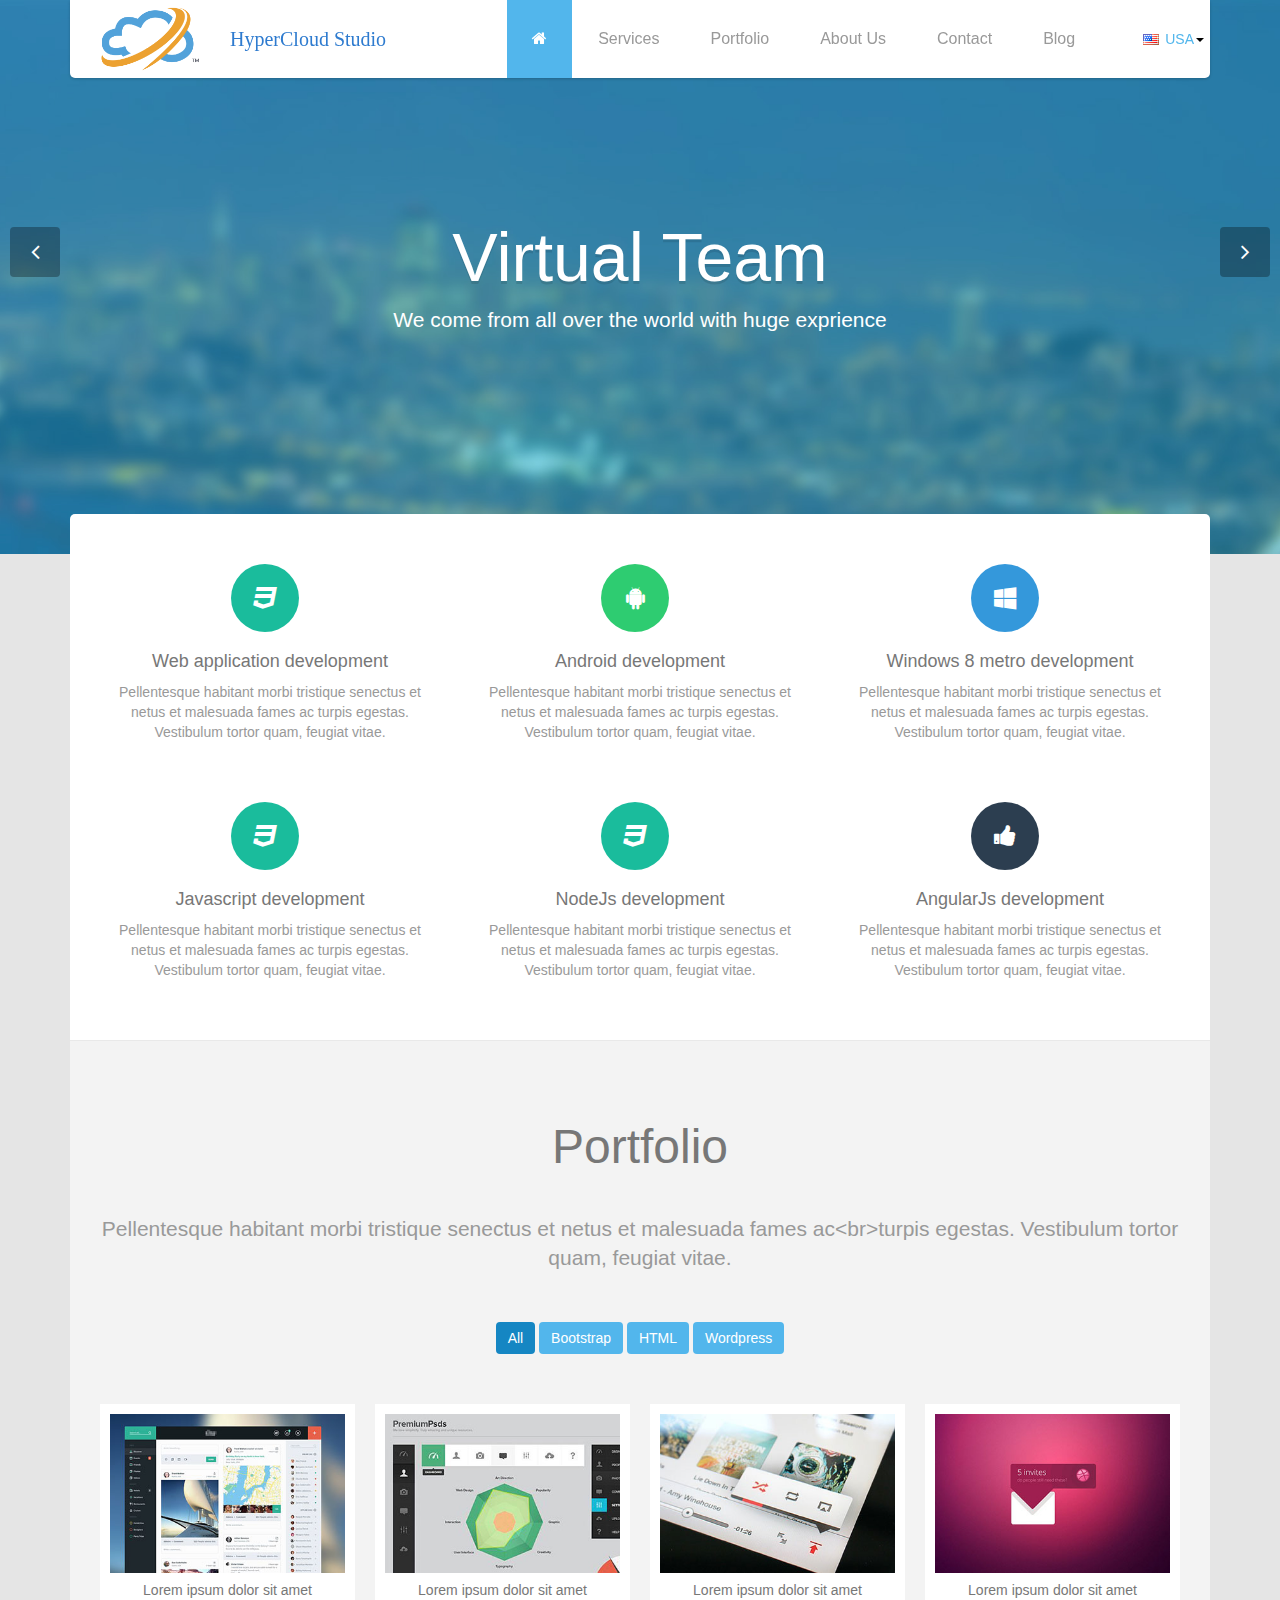
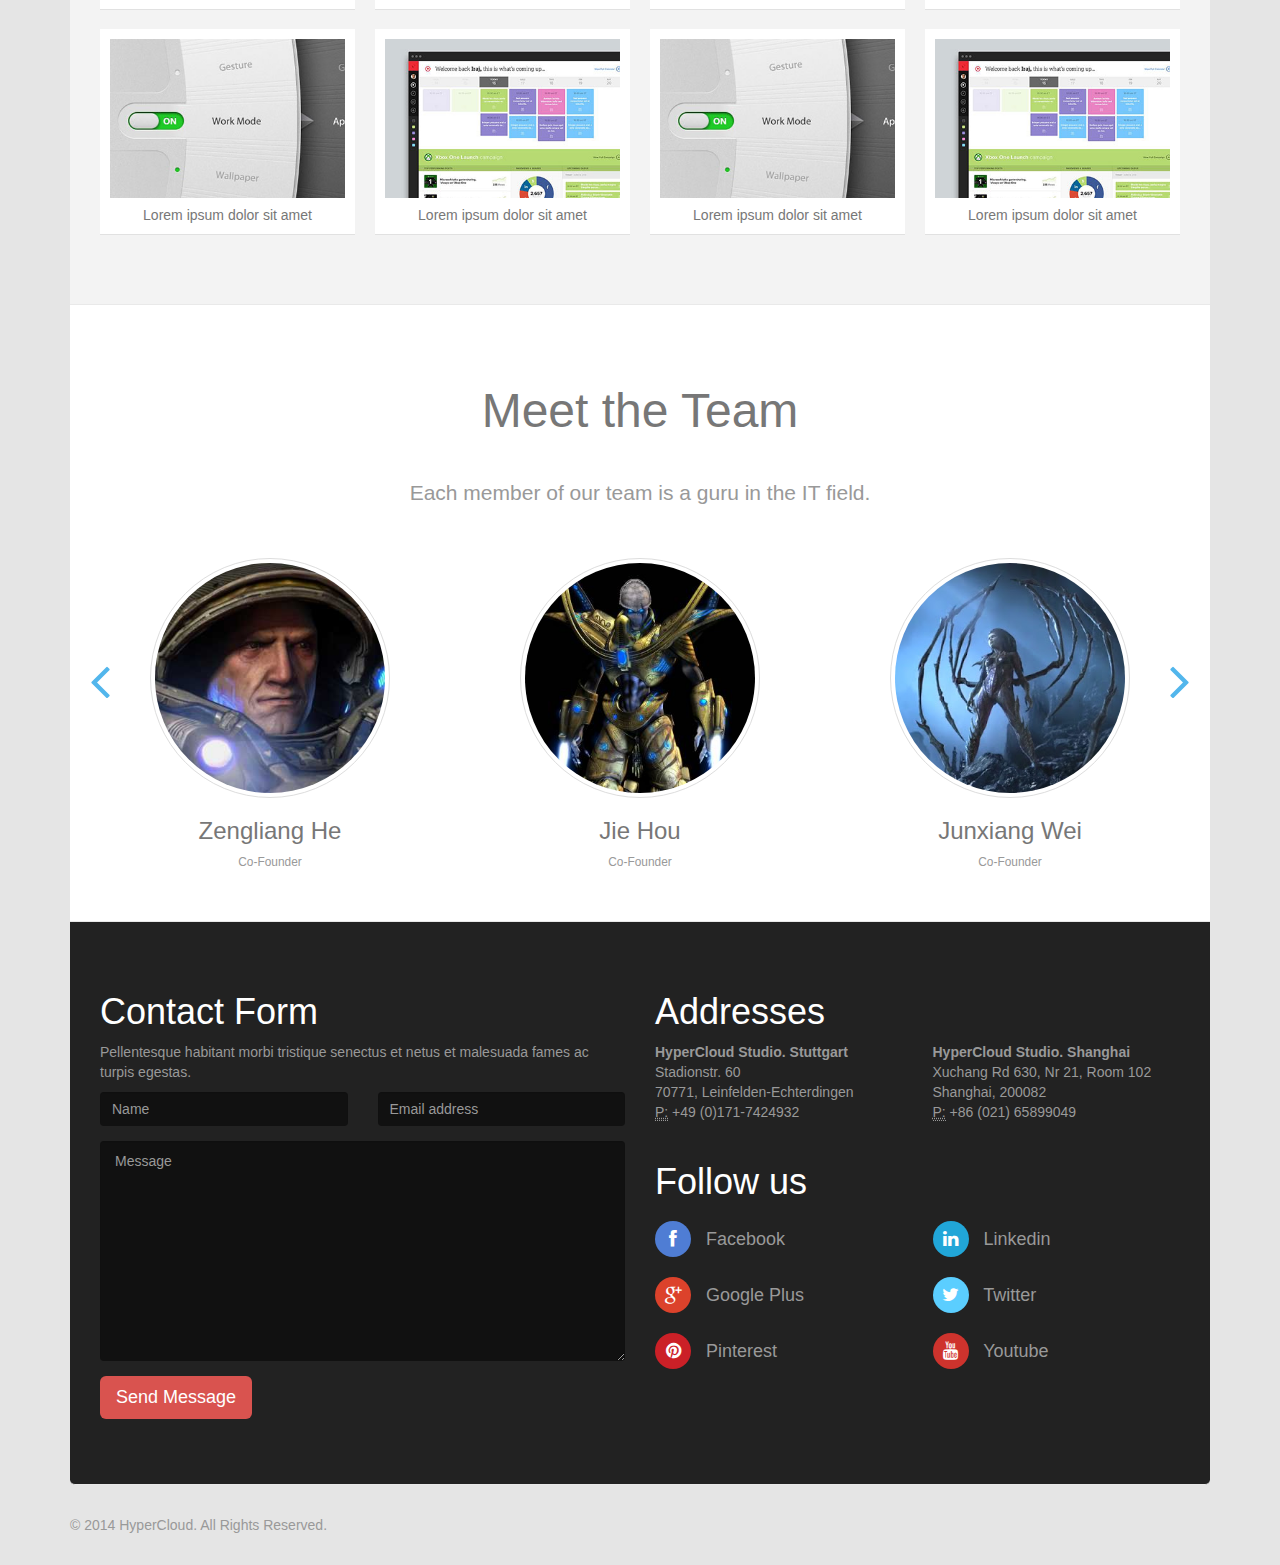
<file: index.html>
﻿<!DOCTYPE html>
<html lang="en">
<head>
    <meta charset="utf-8">
    <meta name="viewport" content="width=device-width, initial-scale=1.0">
    <meta name="description" content="">
    <meta name="author" content="">
    <title>HyperCloud Studio</title>
    <link href="css/bootstrap.min.css" rel="stylesheet">
    <link href="css/font-awesome.min.css" rel="stylesheet">
    <link href="css/prettyPhoto.css" rel="stylesheet">
    <link href="css/main.css" rel="stylesheet">
    <!--[if lt IE 9]>
    <script src="js/html5shiv.js"></script>
    <script src="js/respond.min.js"></script>
    <![endif]-->
    <link rel="shortcut icon" href="images/ico/favicon.ico">
    <link rel="apple-touch-icon-precomposed" sizes="144x144" href="images/ico/apple-touch-icon-144-precomposed.png">
    <link rel="apple-touch-icon-precomposed" sizes="114x114" href="images/ico/apple-touch-icon-114-precomposed.png">
    <link rel="apple-touch-icon-precomposed" sizes="72x72" href="images/ico/apple-touch-icon-72-precomposed.png">
    <link rel="apple-touch-icon-precomposed" href="images/ico/apple-touch-icon-57-precomposed.png">
</head><!--/head-->

<body data-spy="scroll" data-target="#navbar" data-offset="0">
    <header id="header" role="banner">
        <div class="container">
            <div id="navbar" class="navbar navbar-default">
                <div class="navbar-header">
                    <button type="button" class="navbar-toggle" data-toggle="collapse" data-target=".navbar-collapse">
                        <span class="sr-only">Toggle navigation</span>
                        <span class="icon-bar"></span>
                        <span class="icon-bar"></span>
                        <span class="icon-bar"></span>
                    </button>
                    <a class="navbar-brand hidden-xs" href="/"></a>
					<div class="brand" data-i18n="brand"></div>
                </div>
				<div class="dropdown hidden-xs">
					<a id="zh" class="language available-language" role="button" data-toggle="dropdown" href="#"></a>
					<ul id="countries" class="dropdown-menu" role="menu" aria-labelledby="country-selector">
						<li><a id="de" class="available-language" role="menuitem" href="#" data-i18n="dropdown.li.de"></a></li>
						<li><a id="zh" class="available-language" role="menuitem" href="#" data-i18n="dropdown.li.zh"></a></li>
						<li><a id="en" class="available-language" role="menuitem" href="#" data-i18n="dropdown.li.en"></a></li>
					</ul>
				</div>
                <div class="collapse navbar-collapse">
                    <ul class="nav navbar-nav">
                        <li class="active"><a href="#main-slider"><i class="icon-home"></i></a></li>
                        <li><a href="#services" data-i18n="navbar.services"></a></li>
                        <li><a href="#portfolio" data-i18n="navbar.portfolio"></a></li>
                        <li><a href="#about-us" data-i18n="navbar.about-us"></a></li>
                        <li><a href="#contact" data-i18n="navbar.contact"></a></li>
						<li class="external"><a href="http://blog.nodeunify.com" data-i18n="navbar.blog"></a></li>
                    </ul>
                </div>
            </div>
        </div>
    </header><!--/#header-->

    <section id="main-slider" class="carousel">
        <div class="carousel-inner">
            <div class="item active">
                <div class="container">
                    <div class="carousel-content">
                        <h1 data-i18n="carousel.item-1.title"></h1>
                        <p class="lead" data-i18n="carousel.item-1.desc"></p>
                    </div>
                </div>
            </div><!--/.item-->
            <div class="item">
                <div class="container">
                    <div class="carousel-content">
                        <h1 data-i18n="carousel.item-2.title"></h1>
                        <p class="lead" data-i18n="carousel.item-2.desc"></p>
                    </div>
                </div>
            </div><!--/.item-->
        </div><!--/.carousel-inner-->
        <a class="prev" href="#main-slider" data-slide="prev"><i class="icon-angle-left"></i></a>
        <a class="next" href="#main-slider" data-slide="next"><i class="icon-angle-right"></i></a>
    </section><!--/#main-slider-->

    <section id="services">
        <div class="container">
            <div class="box first">
                <div class="row">
                    <div class="col-md-4 col-sm-6">
                        <div class="center">
                            <i class="icon-css3 icon-md icon-color5"></i>
                            <h4>Web application development</h4>
                            <p>Pellentesque habitant morbi tristique senectus et netus et malesuada fames ac turpis egestas. Vestibulum tortor quam, feugiat vitae.</p>
                        </div>
                    </div><!--/.col-md-4-->
                    <div class="col-md-4 col-sm-6">
                        <div class="center">
                            <i class="icon-android icon-md icon-color2"></i>
                            <h4>Android development</h4>
                            <p>Pellentesque habitant morbi tristique senectus et netus et malesuada fames ac turpis egestas. Vestibulum tortor quam, feugiat vitae.</p>
                        </div>
                    </div><!--/.col-md-4-->
                    <div class="col-md-4 col-sm-6">
                        <div class="center">
                            <i class="icon-windows icon-md icon-color3"></i>
                            <h4>Windows 8 metro development</h4>
                            <p>Pellentesque habitant morbi tristique senectus et netus et malesuada fames ac turpis egestas. Vestibulum tortor quam, feugiat vitae.</p>
                        </div>
                    </div><!--/.col-md-4-->
                    <div class="col-md-4 col-sm-6">
                        <div class="center">
                            <i class="icon-css3 icon-md icon-color5"></i>
                            <h4>Javascript development</h4>
                            <p>Pellentesque habitant morbi tristique senectus et netus et malesuada fames ac turpis egestas. Vestibulum tortor quam, feugiat vitae.</p>
                        </div>
                    </div><!--/.col-md-4-->
                    <div class="col-md-4 col-sm-6">
                        <div class="center">
                            <i class="icon-css3 icon-md icon-color5"></i>
                            <h4>NodeJs development</h4>
                            <p>Pellentesque habitant morbi tristique senectus et netus et malesuada fames ac turpis egestas. Vestibulum tortor quam, feugiat vitae.</p>
                        </div>
                    </div><!--/.col-md-4-->
                    <div class="col-md-4 col-sm-6">
                        <div class="center">
                            <i class="icon-thumbs-up icon-md icon-color6"></i>
                            <h4>AngularJs development</h4>
                            <p>Pellentesque habitant morbi tristique senectus et netus et malesuada fames ac turpis egestas. Vestibulum tortor quam, feugiat vitae.</p>
                        </div>
                    </div><!--/.col-md-4-->
                </div><!--/.row-->
            </div><!--/.box-->
        </div><!--/.container-->
    </section><!--/#services-->

    <section id="portfolio">
        <div class="container">
            <div class="box">
                <div class="center gap">
                    <h2 data-i18n="portfolio.title"></h2>
                    <p class="lead" data-i18n="portfolio.desc"></p>
                </div><!--/.center-->
                <ul class="portfolio-filter">
                    <li><a class="btn btn-primary active" href="#" data-filter="*">All</a></li>
                    <li><a class="btn btn-primary" href="#" data-filter=".bootstrap">Bootstrap</a></li>
                    <li><a class="btn btn-primary" href="#" data-filter=".html">HTML</a></li>
                    <li><a class="btn btn-primary" href="#" data-filter=".wordpress">Wordpress</a></li>
                </ul><!--/#portfolio-filter-->
                <ul class="portfolio-items col-4">
                    <li class="portfolio-item apps">
                        <div class="item-inner">
                            <div class="portfolio-image">
                                <img src="images/portfolio/thumb/item1.jpg" alt="">
                                <div class="overlay">
                                    <a class="preview btn btn-danger" title="Lorem ipsum dolor sit amet" href="images/portfolio/full/item1.jpg"><i class="icon-eye-open"></i></a>             
                                </div>
                            </div>
                            <h5>Lorem ipsum dolor sit amet</h5>
                        </div>
                    </li><!--/.portfolio-item-->
                    <li class="portfolio-item joomla bootstrap">
                        <div class="item-inner">
                            <div class="portfolio-image">
                                <img src="images/portfolio/thumb/item2.jpg" alt="">
                                <div class="overlay">
                                    <a class="preview btn btn-danger" title="Lorem ipsum dolor sit amet" href="images/portfolio/full/item2.jpg"><i class="icon-eye-open"></i></a>  
                                </div>
                            </div> 
                            <h5>Lorem ipsum dolor sit amet</h5>         
                        </div>
                    </li><!--/.portfolio-item-->
                    <li class="portfolio-item bootstrap wordpress">
                        <div class="item-inner">
                            <div class="portfolio-image">
                                <img src="images/portfolio/thumb/item3.jpg" alt="">
                                <div class="overlay">
                                    <a class="preview btn btn-danger" title="Lorem ipsum dolor sit amet" href="images/portfolio/full/item3.jpg"><i class="icon-eye-open"></i></a>        
                                </div> 
                            </div>
                            <h5>Lorem ipsum dolor sit amet</h5>          
                        </div>           
                    </li><!--/.portfolio-item-->
                    <li class="portfolio-item joomla wordpress apps">
                        <div class="item-inner">
                            <div class="portfolio-image">
                                <img src="images/portfolio/thumb/item4.jpg" alt="">
                                <div class="overlay">
                                    <a class="preview btn btn-danger" title="Lorem ipsum dolor sit amet" href="images/portfolio/full/item4.jpg"><i class="icon-eye-open"></i></a>          
                                </div>   
                            </div>
                            <h5>Lorem ipsum dolor sit amet</h5>        
                        </div>           
                    </li><!--/.portfolio-item-->
                    <li class="portfolio-item joomla html">
                        <div class="item-inner">
                            <div class="portfolio-image">
                                <img src="images/portfolio/thumb/item5.jpg" alt="">
                                <div class="overlay">
                                    <a class="preview btn btn-danger" title="Lorem ipsum dolor sit amet" href="images/portfolio/full/item5.jpg"><i class="icon-eye-open"></i></a>          
                                </div>  
                            </div>
                            <h5>Lorem ipsum dolor sit amet</h5>  
                        </div>       
                    </li><!--/.portfolio-item-->
                    <li class="portfolio-item wordpress html">
                        <div class="item-inner">
                            <div class="portfolio-image">
                                <img src="images/portfolio/thumb/item6.jpg" alt="">
                                <div class="overlay">
                                    <a class="preview btn btn-danger" title="Lorem ipsum dolor sit amet" href="images/portfolio/full/item6.jpg"><i class="icon-eye-open"></i></a>           
                                </div>  
                            </div>
                            <h5>Lorem ipsum dolor sit amet</h5>         
                        </div>           
                    </li><!--/.portfolio-item-->
                    <li class="portfolio-item joomla html">
                        <div class="item-inner">
                            <div class="portfolio-image">
                                <img src="images/portfolio/thumb/item5.jpg" alt="">
                                <div class="overlay">
                                    <a class="preview btn btn-danger" title="Lorem ipsum dolor sit amet" href="images/portfolio/full/item5.jpg"><i class="icon-eye-open"></i></a>          
                                </div>  
                            </div>
                            <h5>Lorem ipsum dolor sit amet</h5>  
                        </div>       
                    </li><!--/.portfolio-item-->
                    <li class="portfolio-item wordpress html">
                        <div class="item-inner">
                            <div class="portfolio-image">
                                <img src="images/portfolio/thumb/item6.jpg" alt="">
                                <div class="overlay">
                                    <a class="preview btn btn-danger" title="Lorem ipsum dolor sit amet" href="images/portfolio/full/item6.jpg"><i class="icon-eye-open"></i></a>           
                                </div>   
                            </div>
                            <h5>Lorem ipsum dolor sit amet</h5>        
                        </div>         
                    </li><!--/.portfolio-item-->
                </ul>   
            </div><!--/.box-->
        </div><!--/.container-->
    </section><!--/#portfolio-->

    <section id="about-us">
        <div class="container">
            <div class="box">
                <div class="center">
                    <h2 data-i18n="team.title"></h2>
                    <p class="lead" data-i18n="[html]team.desc"></p>
                </div>
                <div class="gap"></div>
                <div id="team-scroller" class="carousel scale">
                    <div class="carousel-inner">
                        <div class="item active">
                            <div class="row">
                                <div class="col-sm-4">
                                    <div class="member">
                                        <p><img class="img-responsive img-thumbnail img-circle" src="images/Zengliang.He.jpg" alt="" ></p>
                                        <h3 data-i18n="team.member.zhe.name"></h3><small class="designation" data-i18n="team.member.zhe.role"></small>
                                    </div>
                                </div>
                                <div class="col-sm-4">
                                    <div class="member">
                                        <p><img class="img-responsive img-thumbnail img-circle" src="images/Jie.Hou.jpg" alt="" ></p>
                                        <h3 data-i18n="team.member.jhou.name"></h3><small class="designation" data-i18n="team.member.jhou.role"></small>
                                    </div>
                                </div>        
                                <div class="col-sm-4">
                                    <div class="member">
                                        <p><img class="img-responsive img-thumbnail img-circle" src="images/Junxiang.Wei.jpg" alt="" ></p>
                                        <h3 data-i18n="team.member.jwei.name"></h3><small class="designation" data-i18n="team.member.jwei.role"></small>
                                    </div>
                                </div>
                            </div>
                        </div>
						<!--
                        <div class="item">
                            <div class="row">
                                <div class="col-sm-4">
                                    <div class="member">
                                        <p><img class="img-responsive img-thumbnail img-circle" src="images/team3.jpg" alt="" ></p>
                                        <h3>David Robbins<small class="designation">Co-Founder</small></h3>
                                    </div>
                                </div>   
                                <div class="col-sm-4">
                                    <div class="member">
                                        <p><img class="img-responsive img-thumbnail img-circle" src="images/team1.jpg" alt="" ></p>
                                        <h3>Philip Mejia<small class="designation">Marketing Manager</small></h3>
                                    </div>
                                </div>     
                                <div class="col-sm-4">
                                    <div class="member">
                                        <p><img class="img-responsive img-thumbnail img-circle" src="images/team2.jpg" alt="" ></p>
                                        <h3>Charles Erickson<small class="designation">Support Manager</small></h3>
                                    </div>
                                </div>
                            </div>
                        </div> -->
						<!-- only three partners, hide second row so far -->
                    </div>
                    <a class="left-arrow" href="#team-scroller" data-slide="prev">
                        <i class="icon-angle-left icon-4x"></i>
                    </a>
                    <a class="right-arrow" href="#team-scroller" data-slide="next">
                        <i class="icon-angle-right icon-4x"></i>
                    </a>
                </div><!--/.carousel-->
            </div><!--/.box-->
        </div><!--/.container-->
    </section><!--/#about-us-->

    <section id="contact">
        <div class="container">
            <div class="box last">
                <div class="row">
                    <div class="col-sm-6">
                        <h1 data-i18n="contact.form.title"></h1>
                        <p data-i18n="contact.form.desc"></p>
                        <div class="status alert alert-success" style="display: none"></div>
                        <form id="main-contact-form" class="contact-form" name="contact-form" method="post" action="https://mandrillapp.com/api/1.0/messages/send.json" role="form">
                            <div class="row">
                                <div class="col-sm-6">
                                    <div class="form-group">
                                        <input type="text" id="username" class="form-control" required="required" data-i18n="[placeholder]contact.form.username">
                                    </div>
                                </div>
                                <div class="col-sm-6">
                                    <div class="form-group">
                                        <input type="text" id="email" class="form-control" required="required" data-i18n="[placeholder]contact.form.email">
                                    </div>
                                </div>
                            </div>
                            <div class="row">
                                <div class="col-sm-12">
                                    <div class="form-group">
                                        <textarea name="message" id="message" required="required" class="form-control" rows="8" data-i18n="[placeholder]contact.form.message"></textarea>
                                    </div>
                                    <div class="form-group">
                                        <button type="submit" class="btn btn-danger btn-lg" data-i18n="contact.form.button"></button>
                                    </div>
                                </div>
                            </div>
                        </form>
                    </div><!--/.col-sm-6-->
                    <div class="col-sm-6">
                        <h1 data-i18n="contact.address.title"></h1>
                        <div class="row">
                            <div class="col-md-6">
                                <address data-i18n="[html]contact.address.germany">
                                </address>
                            </div>
                            <div class="col-md-6">
                                <address data-i18n="[html]contact.address.china">
                                </address>
                            </div>
                        </div>
                        <h1 data-i18n="contact.connect.title"></h1>
                        <div class="row">
                            <div class="col-md-6">
                                <ul class="social">
                                    <li><a href="#"><i class="icon-facebook icon-social"></i> Facebook</a></li>
                                    <li><a href="#"><i class="icon-google-plus icon-social"></i> Google Plus</a></li>
                                    <li><a href="#"><i class="icon-pinterest icon-social"></i> Pinterest</a></li>
                                </ul>
                            </div>
                            <div class="col-md-6">
                                <ul class="social">
                                    <li><a href="#"><i class="icon-linkedin icon-social"></i> Linkedin</a></li>
                                    <li><a href="#"><i class="icon-twitter icon-social"></i> Twitter</a></li>
                                    <li><a href="#"><i class="icon-youtube icon-social"></i> Youtube</a></li>
                                </ul>
                            </div>
                        </div>
                    </div><!--/.col-sm-6-->
                </div><!--/.row-->
            </div><!--/.box-->
        </div><!--/.container-->
    </section><!--/#contact-->

    <footer id="footer">
        <div class="container">
            <div class="row">
                <div class="col-sm-6">
                    &copy; 2014 <a target="_blank" href="http://kevinprotoss.de/" title="HyperCloud Studio Website">HyperCloud</a>. All Rights Reserved.
                </div>
                <div class="col-sm-6">
                </div>
            </div>
        </div>
    </footer><!--/#footer-->

    <script src="js/jquery.js"></script>
    <script src="js/bootstrap.min.js"></script>
    <script src="js/jquery.isotope.min.js"></script>
    <script src="js/jquery.prettyPhoto.js"></script>
	<script src="js/i18next-1.7.3.min.js"></script>
    <script src="js/main.js"></script>
</body>
</html>
</file>
<file: css/prettyPhoto.css>
div.pp_default .pp_top,div.pp_default .pp_top .pp_middle,div.pp_default .pp_top .pp_left,div.pp_default .pp_top .pp_right,div.pp_default .pp_bottom,div.pp_default .pp_bottom .pp_left,div.pp_default .pp_bottom .pp_middle,div.pp_default .pp_bottom .pp_right{height:13px}
div.pp_default .pp_top .pp_left{background:url(../images/prettyPhoto/default/sprite.png) -78px -93px no-repeat}
div.pp_default .pp_top .pp_middle{background:url(../images/prettyPhoto/default/sprite_x.png) top left repeat-x}
div.pp_default .pp_top .pp_right{background:url(../images/prettyPhoto/default/sprite.png) -112px -93px no-repeat}
div.pp_default .pp_content .ppt{color:#f8f8f8}
div.pp_default .pp_content_container .pp_left{background:url(../images/prettyPhoto/default/sprite_y.png) -7px 0 repeat-y;padding-left:13px}
div.pp_default .pp_content_container .pp_right{background:url(../images/prettyPhoto/default/sprite_y.png) top right repeat-y;padding-right:13px}
div.pp_default .pp_next:hover{background:url(../images/prettyPhoto/default/sprite_next.png) center right no-repeat;cursor:pointer}
div.pp_default .pp_previous:hover{background:url(../images/prettyPhoto/default/sprite_prev.png) center left no-repeat;cursor:pointer}
div.pp_default .pp_expand{background:url(../images/prettyPhoto/default/sprite.png) 0 -29px no-repeat;cursor:pointer;width:28px;height:28px}
div.pp_default .pp_expand:hover{background:url(../images/prettyPhoto/default/sprite.png) 0 -56px no-repeat;cursor:pointer}
div.pp_default .pp_contract{background:url(../images/prettyPhoto/default/sprite.png) 0 -84px no-repeat;cursor:pointer;width:28px;height:28px}
div.pp_default .pp_contract:hover{background:url(../images/prettyPhoto/default/sprite.png) 0 -113px no-repeat;cursor:pointer}
div.pp_default .pp_close{width:30px;height:30px;background:url(../images/prettyPhoto/default/sprite.png) 2px 1px no-repeat;cursor:pointer}
div.pp_default .pp_gallery ul li a{background:url(../images/prettyPhoto/default/default_thumb.png) center center #f8f8f8;border:1px solid #aaa}
div.pp_default .pp_social{margin-top:7px}
div.pp_default .pp_gallery a.pp_arrow_previous,div.pp_default .pp_gallery a.pp_arrow_next{position:static;left:auto}
div.pp_default .pp_nav .pp_play,div.pp_default .pp_nav .pp_pause{background:url(../images/prettyPhoto/default/sprite.png) -51px 1px no-repeat;height:30px;width:30px}
div.pp_default .pp_nav .pp_pause{background-position:-51px -29px}
div.pp_default a.pp_arrow_previous,div.pp_default a.pp_arrow_next{background:url(../images/prettyPhoto/default/sprite.png) -31px -3px no-repeat;height:20px;width:20px;margin:4px 0 0}
div.pp_default a.pp_arrow_next{left:52px;background-position:-82px -3px}
div.pp_default .pp_content_container .pp_details{margin-top:5px}
div.pp_default .pp_nav{clear:none;height:30px;width:110px;position:relative}
div.pp_default .pp_nav .currentTextHolder{font-family:Georgia;font-style:italic;color:#999;font-size:11px;left:75px;line-height:25px;position:absolute;top:2px;margin:0;padding:0 0 0 10px}
div.pp_default .pp_close:hover,div.pp_default .pp_nav .pp_play:hover,div.pp_default .pp_nav .pp_pause:hover,div.pp_default .pp_arrow_next:hover,div.pp_default .pp_arrow_previous:hover{opacity:0.7}
div.pp_default .pp_description{font-size:11px;font-weight:700;line-height:14px;margin:5px 50px 5px 0}
div.pp_default .pp_bottom .pp_left{background:url(../images/prettyPhoto/default/sprite.png) -78px -127px no-repeat}
div.pp_default .pp_bottom .pp_middle{background:url(../images/prettyPhoto/default/sprite_x.png) bottom left repeat-x}
div.pp_default .pp_bottom .pp_right{background:url(../images/prettyPhoto/default/sprite.png) -112px -127px no-repeat}
div.pp_default .pp_loaderIcon{background:url(../images/prettyPhoto/default/loader.gif) center center no-repeat}
div.light_rounded .pp_top .pp_left{background:url(../images/prettyPhoto/light_rounded/sprite.png) -88px -53px no-repeat}
div.light_rounded .pp_top .pp_right{background:url(../images/prettyPhoto/light_rounded/sprite.png) -110px -53px no-repeat}
div.light_rounded .pp_next:hover{background:url(../images/prettyPhoto/light_rounded/btnNext.png) center right no-repeat;cursor:pointer}
div.light_rounded .pp_previous:hover{background:url(../images/prettyPhoto/light_rounded/btnPrevious.png) center left no-repeat;cursor:pointer}
div.light_rounded .pp_expand{background:url(../images/prettyPhoto/light_rounded/sprite.png) -31px -26px no-repeat;cursor:pointer}
div.light_rounded .pp_expand:hover{background:url(../images/prettyPhoto/light_rounded/sprite.png) -31px -47px no-repeat;cursor:pointer}
div.light_rounded .pp_contract{background:url(../images/prettyPhoto/light_rounded/sprite.png) 0 -26px no-repeat;cursor:pointer}
div.light_rounded .pp_contract:hover{background:url(../images/prettyPhoto/light_rounded/sprite.png) 0 -47px no-repeat;cursor:pointer}
div.light_rounded .pp_close{width:75px;height:22px;background:url(../images/prettyPhoto/light_rounded/sprite.png) -1px -1px no-repeat;cursor:pointer}
div.light_rounded .pp_nav .pp_play{background:url(../images/prettyPhoto/light_rounded/sprite.png) -1px -100px no-repeat;height:15px;width:14px}
div.light_rounded .pp_nav .pp_pause{background:url(../images/prettyPhoto/light_rounded/sprite.png) -24px -100px no-repeat;height:15px;width:14px}
div.light_rounded .pp_arrow_previous{background:url(../images/prettyPhoto/light_rounded/sprite.png) 0 -71px no-repeat}
div.light_rounded .pp_arrow_next{background:url(../images/prettyPhoto/light_rounded/sprite.png) -22px -71px no-repeat}
div.light_rounded .pp_bottom .pp_left{background:url(../images/prettyPhoto/light_rounded/sprite.png) -88px -80px no-repeat}
div.light_rounded .pp_bottom .pp_right{background:url(../images/prettyPhoto/light_rounded/sprite.png) -110px -80px no-repeat}
div.dark_rounded .pp_top .pp_left{background:url(../images/prettyPhoto/dark_rounded/sprite.png) -88px -53px no-repeat}
div.dark_rounded .pp_top .pp_right{background:url(../images/prettyPhoto/dark_rounded/sprite.png) -110px -53px no-repeat}
div.dark_rounded .pp_content_container .pp_left{background:url(../images/prettyPhoto/dark_rounded/contentPattern.png) top left repeat-y}
div.dark_rounded .pp_content_container .pp_right{background:url(../images/prettyPhoto/dark_rounded/contentPattern.png) top right repeat-y}
div.dark_rounded .pp_next:hover{background:url(../images/prettyPhoto/dark_rounded/btnNext.png) center right no-repeat;cursor:pointer}
div.dark_rounded .pp_previous:hover{background:url(../images/prettyPhoto/dark_rounded/btnPrevious.png) center left no-repeat;cursor:pointer}
div.dark_rounded .pp_expand{background:url(../images/prettyPhoto/dark_rounded/sprite.png) -31px -26px no-repeat;cursor:pointer}
div.dark_rounded .pp_expand:hover{background:url(../images/prettyPhoto/dark_rounded/sprite.png) -31px -47px no-repeat;cursor:pointer}
div.dark_rounded .pp_contract{background:url(../images/prettyPhoto/dark_rounded/sprite.png) 0 -26px no-repeat;cursor:pointer}
div.dark_rounded .pp_contract:hover{background:url(../images/prettyPhoto/dark_rounded/sprite.png) 0 -47px no-repeat;cursor:pointer}
div.dark_rounded .pp_close{width:75px;height:22px;background:url(../images/prettyPhoto/dark_rounded/sprite.png) -1px -1px no-repeat;cursor:pointer}
div.dark_rounded .pp_description{margin-right:85px;color:#fff}
div.dark_rounded .pp_nav .pp_play{background:url(../images/prettyPhoto/dark_rounded/sprite.png) -1px -100px no-repeat;height:15px;width:14px}
div.dark_rounded .pp_nav .pp_pause{background:url(../images/prettyPhoto/dark_rounded/sprite.png) -24px -100px no-repeat;height:15px;width:14px}
div.dark_rounded .pp_arrow_previous{background:url(../images/prettyPhoto/dark_rounded/sprite.png) 0 -71px no-repeat}
div.dark_rounded .pp_arrow_next{background:url(../images/prettyPhoto/dark_rounded/sprite.png) -22px -71px no-repeat}
div.dark_rounded .pp_bottom .pp_left{background:url(../images/prettyPhoto/dark_rounded/sprite.png) -88px -80px no-repeat}
div.dark_rounded .pp_bottom .pp_right{background:url(../images/prettyPhoto/dark_rounded/sprite.png) -110px -80px no-repeat}
div.dark_rounded .pp_loaderIcon{background:url(../images/prettyPhoto/dark_rounded/loader.gif) center center no-repeat}
div.dark_square .pp_left,div.dark_square .pp_middle,div.dark_square .pp_right,div.dark_square .pp_content{background:#000}
div.dark_square .pp_description{color:#fff;margin:0 85px 0 0}
div.dark_square .pp_loaderIcon{background:url(../images/prettyPhoto/dark_square/loader.gif) center center no-repeat}
div.dark_square .pp_expand{background:url(../images/prettyPhoto/dark_square/sprite.png) -31px -26px no-repeat;cursor:pointer}
div.dark_square .pp_expand:hover{background:url(../images/prettyPhoto/dark_square/sprite.png) -31px -47px no-repeat;cursor:pointer}
div.dark_square .pp_contract{background:url(../images/prettyPhoto/dark_square/sprite.png) 0 -26px no-repeat;cursor:pointer}
div.dark_square .pp_contract:hover{background:url(../images/prettyPhoto/dark_square/sprite.png) 0 -47px no-repeat;cursor:pointer}
div.dark_square .pp_close{width:75px;height:22px;background:url(../images/prettyPhoto/dark_square/sprite.png) -1px -1px no-repeat;cursor:pointer}
div.dark_square .pp_nav{clear:none}
div.dark_square .pp_nav .pp_play{background:url(../images/prettyPhoto/dark_square/sprite.png) -1px -100px no-repeat;height:15px;width:14px}
div.dark_square .pp_nav .pp_pause{background:url(../images/prettyPhoto/dark_square/sprite.png) -24px -100px no-repeat;height:15px;width:14px}
div.dark_square .pp_arrow_previous{background:url(../images/prettyPhoto/dark_square/sprite.png) 0 -71px no-repeat}
div.dark_square .pp_arrow_next{background:url(../images/prettyPhoto/dark_square/sprite.png) -22px -71px no-repeat}
div.dark_square .pp_next:hover{background:url(../images/prettyPhoto/dark_square/btnNext.png) center right no-repeat;cursor:pointer}
div.dark_square .pp_previous:hover{background:url(../images/prettyPhoto/dark_square/btnPrevious.png) center left no-repeat;cursor:pointer}
div.light_square .pp_expand{background:url(../images/prettyPhoto/light_square/sprite.png) -31px -26px no-repeat;cursor:pointer}
div.light_square .pp_expand:hover{background:url(../images/prettyPhoto/light_square/sprite.png) -31px -47px no-repeat;cursor:pointer}
div.light_square .pp_contract{background:url(../images/prettyPhoto/light_square/sprite.png) 0 -26px no-repeat;cursor:pointer}
div.light_square .pp_contract:hover{background:url(../images/prettyPhoto/light_square/sprite.png) 0 -47px no-repeat;cursor:pointer}
div.light_square .pp_close{width:75px;height:22px;background:url(../images/prettyPhoto/light_square/sprite.png) -1px -1px no-repeat;cursor:pointer}
div.light_square .pp_nav .pp_play{background:url(../images/prettyPhoto/light_square/sprite.png) -1px -100px no-repeat;height:15px;width:14px}
div.light_square .pp_nav .pp_pause{background:url(../images/prettyPhoto/light_square/sprite.png) -24px -100px no-repeat;height:15px;width:14px}
div.light_square .pp_arrow_previous{background:url(../images/prettyPhoto/light_square/sprite.png) 0 -71px no-repeat}
div.light_square .pp_arrow_next{background:url(../images/prettyPhoto/light_square/sprite.png) -22px -71px no-repeat}
div.light_square .pp_next:hover{background:url(../images/prettyPhoto/light_square/btnNext.png) center right no-repeat;cursor:pointer}
div.light_square .pp_previous:hover{background:url(../images/prettyPhoto/light_square/btnPrevious.png) center left no-repeat;cursor:pointer}
div.facebook .pp_top .pp_left{background:url(../images/prettyPhoto/facebook/sprite.png) -88px -53px no-repeat}
div.facebook .pp_top .pp_middle{background:url(../images/prettyPhoto/facebook/contentPatternTop.png) top left repeat-x}
div.facebook .pp_top .pp_right{background:url(../images/prettyPhoto/facebook/sprite.png) -110px -53px no-repeat}
div.facebook .pp_content_container .pp_left{background:url(../images/prettyPhoto/facebook/contentPatternLeft.png) top left repeat-y}
div.facebook .pp_content_container .pp_right{background:url(../images/prettyPhoto/facebook/contentPatternRight.png) top right repeat-y}
div.facebook .pp_expand{background:url(../images/prettyPhoto/facebook/sprite.png) -31px -26px no-repeat;cursor:pointer}
div.facebook .pp_expand:hover{background:url(../images/prettyPhoto/facebook/sprite.png) -31px -47px no-repeat;cursor:pointer}
div.facebook .pp_contract{background:url(../images/prettyPhoto/facebook/sprite.png) 0 -26px no-repeat;cursor:pointer}
div.facebook .pp_contract:hover{background:url(../images/prettyPhoto/facebook/sprite.png) 0 -47px no-repeat;cursor:pointer}
div.facebook .pp_close{width:22px;height:22px;background:url(../images/prettyPhoto/facebook/sprite.png) -1px -1px no-repeat;cursor:pointer}
div.facebook .pp_description{margin:0 37px 0 0}
div.facebook .pp_loaderIcon{background:url(../images/prettyPhoto/facebook/loader.gif) center center no-repeat}
div.facebook .pp_arrow_previous{background:url(../images/prettyPhoto/facebook/sprite.png) 0 -71px no-repeat;height:22px;margin-top:0;width:22px}
div.facebook .pp_arrow_previous.disabled{background-position:0 -96px;cursor:default}
div.facebook .pp_arrow_next{background:url(../images/prettyPhoto/facebook/sprite.png) -32px -71px no-repeat;height:22px;margin-top:0;width:22px}
div.facebook .pp_arrow_next.disabled{background-position:-32px -96px;cursor:default}
div.facebook .pp_nav{margin-top:0}
div.facebook .pp_nav p{font-size:15px;padding:0 3px 0 4px}
div.facebook .pp_nav .pp_play{background:url(../images/prettyPhoto/facebook/sprite.png) -1px -123px no-repeat;height:22px;width:22px}
div.facebook .pp_nav .pp_pause{background:url(../images/prettyPhoto/facebook/sprite.png) -32px -123px no-repeat;height:22px;width:22px}
div.facebook .pp_next:hover{background:url(../images/prettyPhoto/facebook/btnNext.png) center right no-repeat;cursor:pointer}
div.facebook .pp_previous:hover{background:url(../images/prettyPhoto/facebook/btnPrevious.png) center left no-repeat;cursor:pointer}
div.facebook .pp_bottom .pp_left{background:url(../images/prettyPhoto/facebook/sprite.png) -88px -80px no-repeat}
div.facebook .pp_bottom .pp_middle{background:url(../images/prettyPhoto/facebook/contentPatternBottom.png) top left repeat-x}
div.facebook .pp_bottom .pp_right{background:url(../images/prettyPhoto/facebook/sprite.png) -110px -80px no-repeat}
div.pp_pic_holder a:focus{outline:none}
div.pp_overlay{background:#000;display:none;left:0;position:absolute;top:0;width:100%;z-index:9500}
div.pp_pic_holder{display:none;position:absolute;width:100px;z-index:10000}
.pp_content{height:40px;min-width:40px}
* html .pp_content{width:40px}
.pp_content_container{position:relative;text-align:left;width:100%}
.pp_content_container .pp_left{padding-left:20px}
.pp_content_container .pp_right{padding-right:20px}
.pp_content_container .pp_details{float:left;margin:10px 0 2px}
.pp_description{display:none;margin:0}
.pp_social{float:left;margin:0}
.pp_social .facebook{float:left;margin-left:5px;width:55px;overflow:hidden}
.pp_social .twitter{float:left}
.pp_nav{clear:right;float:left;margin:3px 10px 0 0}
.pp_nav p{float:left;white-space:nowrap;margin:2px 4px}
.pp_nav .pp_play,.pp_nav .pp_pause{float:left;margin-right:4px;text-indent:-10000px}
a.pp_arrow_previous,a.pp_arrow_next{display:block;float:left;height:15px;margin-top:3px;overflow:hidden;text-indent:-10000px;width:14px}
.pp_hoverContainer{position:absolute;top:0;width:100%;z-index:2000}
.pp_gallery{display:none;left:50%;margin-top:-50px;position:absolute;z-index:10000}
.pp_gallery div{float:left;overflow:hidden;position:relative}
.pp_gallery ul{float:left;height:35px;position:relative;white-space:nowrap;margin:0 0 0 5px;padding:0}
.pp_gallery ul a{border:1px rgba(0,0,0,0.5) solid;display:block;float:left;height:33px;overflow:hidden}
.pp_gallery ul a img{border:0}
.pp_gallery li{display:block;float:left;margin:0 5px 0 0;padding:0}
.pp_gallery li.default a{background:url(../images/prettyPhoto/facebook/default_thumbnail.gif) 0 0 no-repeat;display:block;height:33px;width:50px}
.pp_gallery .pp_arrow_previous,.pp_gallery .pp_arrow_next{margin-top:7px!important}
a.pp_next{background:url(../images/prettyPhoto/light_rounded/btnNext.png) 10000px 10000px no-repeat;display:block;float:right;height:100%;text-indent:-10000px;width:49%}
a.pp_previous{background:url(../images/prettyPhoto/light_rounded/btnNext.png) 10000px 10000px no-repeat;display:block;float:left;height:100%;text-indent:-10000px;width:49%}
a.pp_expand,a.pp_contract{cursor:pointer;display:none;height:20px;position:absolute;right:30px;text-indent:-10000px;top:10px;width:20px;z-index:20000}
a.pp_close{position:absolute;right:0;top:0;display:block;line-height:22px;text-indent:-10000px}
.pp_loaderIcon{display:block;height:24px;left:50%;position:absolute;top:50%;width:24px;margin:-12px 0 0 -12px}
#pp_full_res{line-height:1!important}
#pp_full_res .pp_inline{text-align:left}
#pp_full_res .pp_inline p{margin:0 0 15px}
div.ppt{color:#fff;display:none;font-size:17px;z-index:9999;margin:0 0 5px 15px}
div.pp_default .pp_content,div.light_rounded .pp_content{background-color:#fff}
div.pp_default #pp_full_res .pp_inline,div.light_rounded .pp_content .ppt,div.light_rounded #pp_full_res .pp_inline,div.light_square .pp_content .ppt,div.light_square #pp_full_res .pp_inline,div.facebook .pp_content .ppt,div.facebook #pp_full_res .pp_inline{color:#000}
div.pp_default .pp_gallery ul li a:hover,div.pp_default .pp_gallery ul li.selected a,.pp_gallery ul a:hover,.pp_gallery li.selected a{border-color:#fff}
div.pp_default .pp_details,div.light_rounded .pp_details,div.dark_rounded .pp_details,div.dark_square .pp_details,div.light_square .pp_details,div.facebook .pp_details{position:relative}
div.light_rounded .pp_top .pp_middle,div.light_rounded .pp_content_container .pp_left,div.light_rounded .pp_content_container .pp_right,div.light_rounded .pp_bottom .pp_middle,div.light_square .pp_left,div.light_square .pp_middle,div.light_square .pp_right,div.light_square .pp_content,div.facebook .pp_content{background:#fff}
div.light_rounded .pp_description,div.light_square .pp_description{margin-right:85px}
div.light_rounded .pp_gallery a.pp_arrow_previous,div.light_rounded .pp_gallery a.pp_arrow_next,div.dark_rounded .pp_gallery a.pp_arrow_previous,div.dark_rounded .pp_gallery a.pp_arrow_next,div.dark_square .pp_gallery a.pp_arrow_previous,div.dark_square .pp_gallery a.pp_arrow_next,div.light_square .pp_gallery a.pp_arrow_previous,div.light_square .pp_gallery a.pp_arrow_next{margin-top:12px!important}
div.light_rounded .pp_arrow_previous.disabled,div.dark_rounded .pp_arrow_previous.disabled,div.dark_square .pp_arrow_previous.disabled,div.light_square .pp_arrow_previous.disabled{background-position:0 -87px;cursor:default}
div.light_rounded .pp_arrow_next.disabled,div.dark_rounded .pp_arrow_next.disabled,div.dark_square .pp_arrow_next.disabled,div.light_square .pp_arrow_next.disabled{background-position:-22px -87px;cursor:default}
div.light_rounded .pp_loaderIcon,div.light_square .pp_loaderIcon{background:url(../images/prettyPhoto/light_rounded/loader.gif) center center no-repeat}
div.dark_rounded .pp_top .pp_middle,div.dark_rounded .pp_content,div.dark_rounded .pp_bottom .pp_middle{background:url(../images/prettyPhoto/dark_rounded/contentPattern.png) top left repeat}
div.dark_rounded .currentTextHolder,div.dark_square .currentTextHolder{color:#c4c4c4}
div.dark_rounded #pp_full_res .pp_inline,div.dark_square #pp_full_res .pp_inline{color:#fff}
.pp_top,.pp_bottom{height:20px;position:relative}
* html .pp_top,* html .pp_bottom{padding:0 20px}
.pp_top .pp_left,.pp_bottom .pp_left{height:20px;left:0;position:absolute;width:20px}
.pp_top .pp_middle,.pp_bottom .pp_middle{height:20px;left:20px;position:absolute;right:20px}
* html .pp_top .pp_middle,* html .pp_bottom .pp_middle{left:0;position:static}
.pp_top .pp_right,.pp_bottom .pp_right{height:20px;left:auto;position:absolute;right:0;top:0;width:20px}
.pp_fade,.pp_gallery li.default a img{display:none}
</file>
<file: css/main.css>
@import url(http://fonts.googleapis.com/css?family=Open+Sans:400,300,700);
body {
  background: #e5e5e5;
  color: #999;
}
h1,
h2,
h3,
h4,
h5,
h6 {
  color: #777;
  font-weight: 300;
}
a {
  color: #52b6ec;
  -webkit-transition: 300ms;
  -moz-transition: 300ms;
  -o-transition: 300ms;
  transition: 300ms;
}
.btn {
  font-weight: 300;
  border: 0;
}
.btn.btn-primary {
  background-color: #52b6ec;
}
.btn.btn-primary:hover,
.btn.btn-primary.active {
  background-color: #1586c3;
  -webkit-box-shadow: none;
  -moz-box-shadow: none;
  box-shadow: none;
}
a:hover,
a:focus {
  color: #80c9f1;
  text-decoration: none;
  outline: none;
}
#header {
  position: fixed;
  top: 0;
  left: 0;
  width: 100%;
  height: 80px;
  z-index: 99999;
}
#main-slider {
  background-image: url(../images/slider-bg.jpg);
  background-attachment: fixed;
  background-size: cover;
  background-position: 50% 50%;
  background-repeat: no-repeat;
  padding: 200px 0;
  color: #fff;
}
#main-slider .item {
  -moz-transition: opacity ease-in-out 500ms;
  -o-transition: opacity ease-in-out 500ms;
  -webkit-transition: opacity ease-in-out 500ms;
  transition: opacity ease-in-out 500ms;
  left: 0 !important;
  opacity: 0;
  top: 0;
  position: absolute;
  width: 100%;
  display: block !important;
  z-index: 1;
  text-align: center;
}
#main-slider .item:first-child {
  top: auto;
  position: relative;
}
#main-slider .item.active {
  opacity: 1;
  -moz-transition: opacity ease-in-out 500ms;
  -o-transition: opacity ease-in-out 500ms;
  -webkit-transition: opacity ease-in-out 500ms;
  transition: opacity ease-in-out 500ms;
  z-index: 2;
}
#main-slider .item.active h1 {
  -webkit-animation: scaleUp 400ms;
  -moz-animation: scaleUp 400ms;
  -o-animation: scaleUp 400ms;
  -ms-animation: scaleUp 400ms;
  animation: scaleUp 400ms;
}
#main-slider .prev,
#main-slider .next {
  position: absolute;
  top: 50%;
  background-color: rgba(0, 0, 0, 0.3);
  color: #fff;
  display: inline-block;
  margin-top: -50px;
  font-size: 24px;
  height: 50px;
  width: 50px;
  line-height: 50px;
  text-align: center;
  border-radius: 4px;
  z-index: 5;
}
#main-slider .prev:hover,
#main-slider .next:hover {
  background-color: rgba(0, 0, 0, 0.5);
}
#main-slider .prev {
  left: 10px;
}
#main-slider .next {
  right: 10px;
}
#main-slider h1 {
  font-size: 68px;
  text-shadow: 0 3px rgba(0, 0, 0, 0.1);
  color: #fff;
}
#contact .box {
  background-color: #222;
  color: #999;
}
#contact .box h1,
#contact .box h2,
#contact .box h3 {
  color: #fff;
}
#contact .box a {
  color: #999;
}
#contact .box a:hover {
  color: #52b6ec;
}
#contact .box input[type="text"],
#contact .box input[type="email"],
#contact .box textarea {
  background-color: #111;
  border: 0;
  -webkit-transition: 300ms;
  -moz-transition: 300ms;
  -o-transition: 300ms;
  transition: 300ms;
}
#contact .box input[type="text"]:focus,
#contact .box input[type="email"]:focus,
#contact .box textarea:focus {
  background-color: #000;
  -webkit-box-shadow: none;
  -moz-box-shadow: none;
  box-shadow: none;
}
.box {
  padding: 50px 30px;
  background: #fff;
  border-bottom: 1px solid #e9e9e9;
  position: relative;
}
.box.first {
  margin-top: -40px;
  border-radius: 5px 5px 0 0;
}
.box.last {
  border-radius: 0 0 5px 5px;
}
.box h2 {
  padding: 10px 30px;
  display: inline-block;
  border-radius: 4px;
  position: relative;
  margin-bottom: 30px;
  font-size: 48px;
}
#portfolio .box {
  background: #f3f3f3;
}
.portfolio-items,
.portfolio-filter {
  list-style: none;
  padding: 0;
  margin: 0;
}
.portfolio-items {
  margin-right: -20px;
}
.portfolio-filter {
  margin-bottom: 50px;
  text-align: center;
}
.portfolio-filter > li {
  display: inline-block;
}
.portfolio-items > li {
  float: left;
  padding: 0;
  margin: 0;
}
.portfolio-items.col-2 > li {
  width: 50%;
}
.portfolio-items.col-3 > li {
  width: 33%;
}
.portfolio-items.col-4 > li {
  width: 25%;
}
.portfolio-items.col-5 > li {
  width: 20%;
}
.portfolio-items.col-6 > li {
  width: 16%;
}
.portfolio-item .item-inner {
  margin: 0 20px 20px 0;
  text-align: center;
  background: #fff;
  padding: 10px;
  border-bottom: 1px solid #e1e1e1;
}
.portfolio-item img {
  width: 100%;
}
.portfolio-item .portfolio-image {
  position: relative;
}
.portfolio-item h5 {
  margin: 0;
  padding: 10px 0 0 0;
  white-space: nowrap;
  text-overflow: ellipsis;
  overflow: hidden;
}
.portfolio-item .overlay {
  position: absolute;
  top: 0;
  left: 0;
  width: 100%;
  height: 100%;
  opacity: 0;
  background-color: rgba(255, 255, 255, 0.9);
  text-align: center;
  vertical-align: middle;
  -webkit-transition: opacity 300ms;
  -moz-transition: opacity 300ms;
  -o-transition: opacity 300ms;
  transition: opacity 300ms;
}
.portfolio-item .overlay .preview {
  position: relative;
  top: 50%;
  display: inline-block;
  margin-top: -20px;
}
.portfolio-item:hover .overlay {
  opacity: 1;
}
/* Start: Recommended Isotope styles */
/**** Isotope Filtering ****/
.isotope-item {
  z-index: 2;
}
.isotope-hidden.isotope-item {
  pointer-events: none;
  z-index: 1;
}
/**** Isotope CSS3 transitions ****/
.isotope,
.isotope .isotope-item {
  -webkit-transition-duration: 0.8s;
  -moz-transition-duration: 0.8s;
  -ms-transition-duration: 0.8s;
  -o-transition-duration: 0.8s;
  transition-duration: 0.8s;
}
.isotope {
  -webkit-transition-property: height, width;
  -moz-transition-property: height, width;
  -ms-transition-property: height, width;
  -o-transition-property: height, width;
  transition-property: height, width;
}
.isotope .isotope-item {
  -webkit-transition-property: -webkit-transform, opacity;
  -moz-transition-property: -moz-transform, opacity;
  -ms-transition-property: -ms-transform, opacity;
  -o-transition-property: -o-transform, opacity;
  transition-property: transform, opacity;
}
/**** disabling Isotope CSS3 transitions ****/
.isotope.no-transition,
.isotope.no-transition .isotope-item,
.isotope .isotope-item.no-transition {
  -webkit-transition-duration: 0s;
  -moz-transition-duration: 0s;
  -ms-transition-duration: 0s;
  -o-transition-duration: 0s;
  transition-duration: 0s;
}
/* End: Recommended Isotope styles */
/* disable CSS transitions for containers with infinite scrolling*/
.isotope.infinite-scrolling {
  -webkit-transition: none;
  -moz-transition: none;
  -ms-transition: none;
  -o-transition: none;
  transition: none;
}
#pricing .box {
  background-color: #f9f9f9;
}
#pricing .plan {
  background: #fff;
  list-style: none;
  margin: 0 0 20px;
  text-align: center;
  padding: 0;
  border-bottom: 1px solid #e1e1e1;
}
#pricing .plan li {
  padding: 10px 0;
  margin: 0 15px;
  border-bottom: 1px dashed #eee;
}
#pricing .plan li.plan-name {
  padding: 15px 0;
  font-size: 18px;
  font-weight: 700;
}
#pricing .plan li.plan-price {
  color: #666;
  padding: 15px 0;
  font-size: 48px;
}
#pricing .plan li.plan-action {
  margin-top: 20px;
  margin-bottom: 20px;
  border-bottom: 0;
}
#pricing .plan.featured {
  -webkit-transform: scale(1.05);
  -moz-transform: scale(1.05);
  -ms-transform: scale(1.05);
  -o-transform: scale(1.05);
  transform: scale(1.05);
}
#pricing .plan.featured .plan-price {
  color: #fff;
  background-color: #52b6ec;
  border-bottom-color: #52b6ec;
  margin: 0;
}
#services .box {
  padding-bottom: 0;
}
#services .row > div {
  margin-bottom: 50px;
}
.center {
  text-align: center;
}
#team-scroller .designation {
  margin-top: 10px;
  display: block;
}
.member {
  margin: 0 50px;
  text-align: center;
}
.carousel.scale .left-arrow,
.carousel.scale .right-arrow {
  top: 30%;
  position: absolute;
}
.carousel.scale .left-arrow {
  left: -10px;
}
.carousel.scale .right-arrow {
  right: -10px;
}
.carousel.scale .active .row > div:nth-child(1) {
  -webkit-animation: scaleUp 200ms linear 0ms both;
  -moz-animation: scaleUp 200ms linear 0ms both;
  -ms-animation: scaleUp 200ms linear 0ms both;
  -o-animation: scaleUp 200ms linear 0ms both;
  animation: scaleUp 200ms linear 0ms both;
}
.carousel.scale .active .row > div:nth-child(2) {
  -webkit-animation: scaleUp 200ms linear 100ms both;
  -moz-animation: scaleUp 200ms linear 100ms both;
  -ms-animation: scaleUp 200ms linear 100ms both;
  -o-animation: scaleUp 200ms linear 100ms both;
  animation: scaleUp 200ms linear 100ms both;
}
.carousel.scale .active .row > div:nth-child(3) {
  -webkit-animation: scaleUp 200ms linear 200ms both;
  -moz-animation: scaleUp 200ms linear 200ms both;
  -ms-animation: scaleUp 200ms linear 200ms both;
  -o-animation: scaleUp 200ms linear 200ms both;
  animation: scaleUp 200ms linear 200ms both;
}
.carousel.scale .active .row > div:nth-child(4) {
  -webkit-animation: scaleUp 200ms linear 400ms both;
  -moz-animation: scaleUp 200ms linear 400ms both;
  -ms-animation: scaleUp 200ms linear 400ms both;
  -o-animation: scaleUp 200ms linear 400ms both;
  animation: scaleUp 200ms linear 400ms both;
}
.icon-social {
  border: 0;
  color: #fff;
  border-radius: 100%;
  display: inline-block !important;
  width: 36px;
  height: 36px;
  line-height: 36px;
  text-align: center;
  padding: 0;
}
.icon-social.icon-facebook {
  background: #4f7dd4;
}
.icon-social.icon-facebook:hover {
  background: #789bde;
}
.icon-social.icon-twitter {
  background: #5bceff;
}
.icon-social.icon-twitter:hover {
  background: #8eddff;
}
.icon-social.icon-linkedin {
  background: #21a6d8;
}
.icon-social.icon-linkedin:hover {
  background: #49b9e3;
}
.icon-social.icon-google-plus {
  background: #dc422b;
}
.icon-social.icon-google-plus:hover {
  background: #e36957;
}
.icon-social.icon-pinterest {
  background: #cb2027;
}
.icon-social.icon-pinterest:hover {
  background: #e03e44;
}
.icon-social.icon-youtube {
  background: #ce332d;
}
.icon-social.icon-youtube:hover {
  background: #da5954;
}
.icon-social:hover {
  color: #fff;
}
.navbar-default {
  background: #fff;
  border-radius: 0 0 5px 5px;
  border: 0;
  padding: 0;
  -webkit-box-shadow: 0 1px 3px 0 rgba(0,0,0,.2);
  -moz-box-shadow: 0 1px 3px 0 rgba(0,0,0,.2);
  box-shadow: 0 1px 3px 0 rgba(0,0,0,.2);
/* remove because of country selector */
/*  overflow: hidden; */
}
.navbar-default .first a {
  border-radius: 0 0 0 5px;
}
.navbar-default .brand {
  float: left;
  padding-top: 30px;
  padding-bottom: 30px;
  margin-left: 20px;
  margin-right: 120px;
  font-size: 20px;
  font-family: cursive;
  color: #2e7bcf;
  line-height: 18px;
}
.navbar-default .navbar-brand {
/*  margin-right: 50px; */
  margin-left: 20px;
/*  width: 200px; */
  width: 120px;
  height: 78px;
  background: url(../images/logo.png) no-repeat 0 50%;
}
.navbar-default .dropdown {
  float: right;
  padding-top: 29px;
  padding-bottom: 29px;
}
/* Dropdown menu */
.dropdown-menu {
  top: 70%;
  min-width: 60px;
}
.dropdown-menu>li>a {
  padding: 0.5em 6px 0.5em 28px;
}
a.available-language {
  background-repeat: no-repeat;
  background-position: 6px center;
  padding: 0.5em 6px 0.5em 28px;
}
/* Flag icon */
#en {
  background-image: url(../images/flags/us.png);
}
#de {
  background-image: url(../images/flags/de.png);
}
#zh {
  background-image: url(../images/flags/zh.png);
}
.navbar-default .navbar-nav > li {
  margin-left: 1px;
}
.navbar-default .navbar-nav > li > a {
  padding: 30px 25px;
  font-size: 16px;
  line-height: 18px;
  color: #999;
}
.navbar-default .navbar-nav > li > a > i {
  display: inline-block;
}
.navbar-default .navbar-nav > li.active > a,
.navbar-default .navbar-nav > li.active:focus > a,
.navbar-default .navbar-nav > li.active:hover > a,
.navbar-default .navbar-nav > li:hover > a,
.navbar-default .navbar-nav > li:focus > a,
.navbar-default .navbar-nav > li.active > a:focus,
.navbar-default .navbar-nav > li.active:focus > a:focus,
.navbar-default .navbar-nav > li.active:hover > a:focus,
.navbar-default .navbar-nav > li:hover > a:focus,
.navbar-default .navbar-nav > li:focus > a:focus {
  background-color: #52b6ec;
  color: #fff;
}
.icon-lg {
  font-size: 48px;
  height: 108px;
  width: 108px;
  line-height: 108px;
  color: #fff;
  margin: 10px;
  background-color: rgba(0, 0, 0, 0.4);
  text-align: center;
  display: inline-block !important;
  border-radius: 100%;
}
.icon-md {
  font-size: 24px;
  height: 68px;
  width: 68px;
  line-height: 68px;
  color: #fff;
  margin-right: 10px;
  background-color: rgba(0, 0, 0, 0.4);
  text-align: center;
  display: inline-block;
  border-radius: 100%;
  margin-bottom: 10px;
}
.icon-color1 {
  background-color: #e74c3c;
}
.icon-color2 {
  background-color: #2ecc71;
}
.icon-color3 {
  background-color: #3498db;
}
.icon-color4 {
  background-color: #8e44ad;
}
.icon-color5 {
  background-color: #1abc9c;
}
.icon-color6 {
  background-color: #2c3e50;
}
.gap {
  margin-bottom: 50px;
}
.big-gap {
  margin-bottom: 100px;
}
#footer {
  padding-top: 30px;
  padding-bottom: 30px;
  color: #999;
}
#footer a {
  color: #999;
}
#footer a:hover {
  color: #52b6ec;
}
ul.social {
  list-style: none;
  margin: 10px 0 0;
  padding: 0;
}
ul.social > li {
  margin: 0 0 20px;
}
ul.social > li > a {
  display: block;
  font-size: 18px;
}
ul.social > li > a i {
  margin-right: 10px;
}
textarea#message {
  padding: 10px 15px;
  height: 220px;
}
@keyframes scaleUp {
  0% {
    opacity: 0;
    transform: scale(0.3);
  }
  100% {
    opacity: 1;
    transform: scale(1);
  }
}
@-moz-keyframes scaleUp {
  0% {
    opacity: 0;
    -moz-transform: scale(0.3);
  }
  100% {
    opacity: 1;
    -moz-transform: scale(1);
  }
}
@-webkit-keyframes scaleUp {
  0% {
    opacity: 0;
    -webkit-transform: scale(0.3);
  }
  100% {
    opacity: 1;
    -webkit-transform: scale(1);
  }
}
@-ms-keyframes scaleUp {
  0% {
    opacity: 0;
    -ms-transform: scale(0.3);
  }
  100% {
    opacity: 1;
    -ms-transform: scale(1);
  }
}
@-o-keyframes scaleUp {
  0% {
    opacity: 0;
    -o-transform: scale(0.3);
  }
  100% {
    opacity: 1;
    -o-transform: scale(1);
  }
}
</file>
